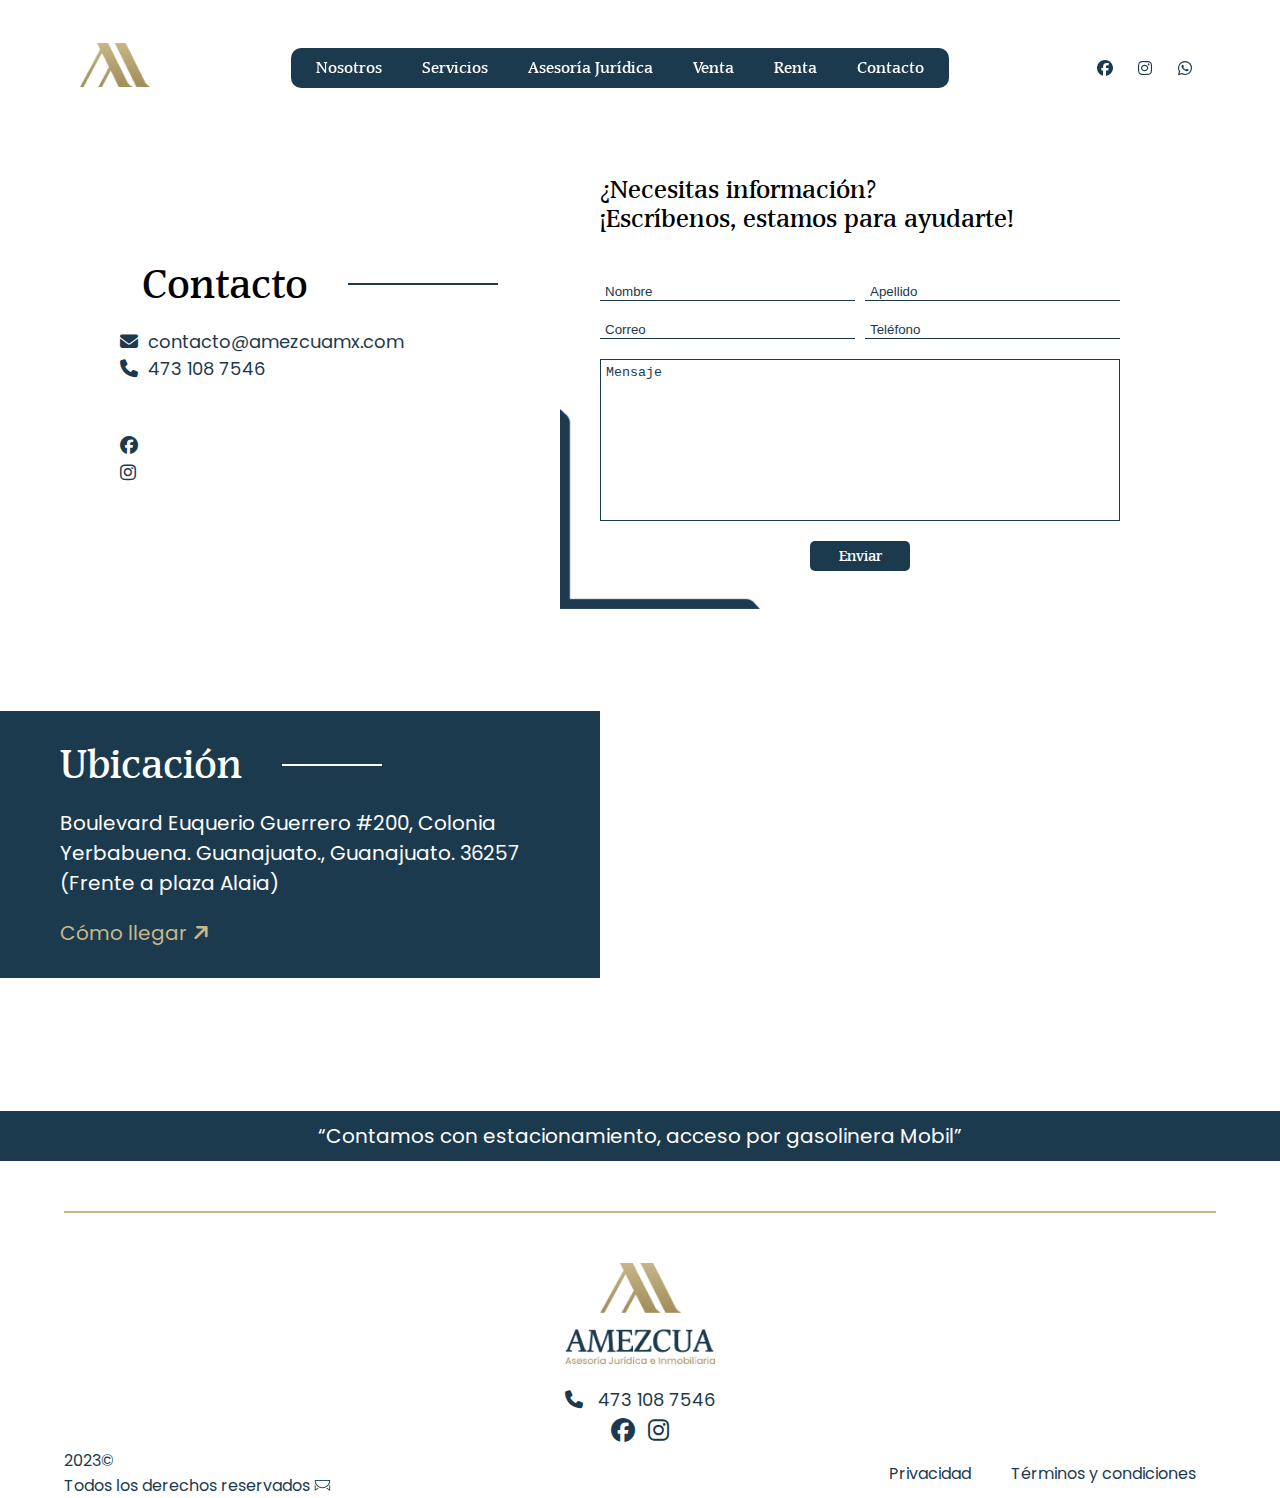
<file: contact.html>
<!DOCTYPE html>
<html lang="en">
  <head>
    <meta charset="UTF-8" />
    <meta name="viewport" content="width=device-width, initial-scale=1.0" />
    <link rel="shortcut icon" href="img/logo_mini.png" type="image/x-icon" />
    <link
      rel="stylesheet"
      href="https://cdnjs.cloudflare.com/ajax/libs/font-awesome/6.4.2/css/all.min.css"
    />
    <link rel="preconnect" href="https://fonts.googleapis.com" />
    <link rel="preconnect" href="https://fonts.gstatic.com" crossorigin />
    <link
      href="https://fonts.googleapis.com/css2?family=Arimo:wght@400;500;600;700&display=swap"
      rel="stylesheet"
    />
    <link
      href="https://fonts.googleapis.com/css2?family=Barlow:wght@400;500;600;700;800&display=swap"
      rel="stylesheet"
    />
    <link rel="stylesheet" href="css/style.css" />
    <link rel="stylesheet" href="css/animate.css" />
    <script src="js/wow.min.js"></script>
    <script>
      new WOW().init();
    </script>
    <title>Amezcua</title>
  </head>

  <body>
    <header>
      <nav>
        <a href="index.html">
          <figure>
            <img src="img/logo_mini.png" alt="" />
          </figure>
        </a>
        <ul class="menu">
          <li><a href="us.html">Nosotros</a></li>
          <li><a href="services.html">Servicios</a></li>
          <li><a href="juridicos.html">Asesoría Jurídica</a></li>
          <li><a href="ventas.html">Venta</a></li>
          <li><a href="rentas.html">Renta</a></li>
          <li><a href="contact.html">Contacto</a></li>
        </ul>
        <div class="socials">
          <a href="" target="_blank"><i class="fa-brands fa-facebook"></i></a>
          <a href="" target="_blank"><i class="fa-brands fa-instagram"></i></a>
          <a href="" target="_blank"><i class="fa-brands fa-whatsapp"></i></a>
        </div>
        <i class="fa-solid fa-bars burguer-menu"></i>
      </nav>
    </header>
    <main>
      
      <section id="contact" style="padding-top: 15vh; margin-top: 0;">
        <div class="left">
          <div class="top">
            <h2>Contacto</h2>
            <hr />
          </div>
          <a href="mailto:contacto@amezcuamx.com"
            ><i class="fa-solid fa-envelope"></i>&nbsp;
            contacto@amezcuamx.com</a
          >
          <a href="tel:+52 473 108 7546"
            ><i class="fa-solid fa-phone"></i>&nbsp; 473 108 7546</a
          >
          <div class="rrss">
            <a href=""><i class="fa-brands fa-facebook"></i></a>
            <a href=""><i class="fa-brands fa-instagram"></i></a>
          </div>
        </div>

        <div class="right">
          <h3>
            ¿Necesitas información? <br />
            ¡Escríbenos, estamos para ayudarte!
          </h3>
          <form action="">
            <input type="text" name="name" id="name" placeholder="Nombre" />
            <input
              type="text"
              name="lastname"
              id="lastname"
              placeholder="Apellido"
            />
            <input type="email" name="email" id="email" placeholder="Correo" />
            <input type="tel" name="phone" id="phone" placeholder="Teléfono" />
            <textarea
              name="message"
              id="message"
              cols="30"
              rows="10"
              placeholder="Mensaje"
            ></textarea>
            <button type="submit">Enviar</button>
          </form>
          <figure>
            <img src="img/black_frame.png" alt="" />
          </figure>
        </div>
      </section>
      <section id="location">
        <div>
          <iframe
            width="100%"
            height="600"
            frameborder="0"
            scrolling="no"
            marginheight="0"
            marginwidth="0"
            src="https://maps.google.com/maps?width=100%25&amp;height=600&amp;hl=en&amp;q=Carr.%20Guanajuato%20-%20Juventino%20Rosas%20200,%2036256%20Yerbabuena,%20Gto.+(My%20Business%20Name)&amp;t=&amp;z=17&amp;ie=UTF8&amp;iwloc=B&amp;output=embed"
          ></iframe>

          <div class="address">
            <div class="top">
              <h2>Ubicación</h2>
              <hr />
            </div>
            <p>
              Boulevard Euquerio Guerrero #200, Colonia Yerbabuena. Guanajuato.,
              Guanajuato. 36257 (Frente a plaza Alaia)
            </p>
            <a href="">Cómo llegar <i class="fa-solid fa-arrow-right"></i></a>
          </div>
        </div>
        <p>“Contamos con estacionamiento, acceso por gasolinera Mobil”</p>
      </section>
    </main>
    <footer>
      <hr />
      <figure>
        <img src="img/logo_black.png" alt="" />
      </figure>
      <a href="tel:+" target="_blank"><i class="fa-solid fa-phone"></i> &nbsp; 473 108 7546</a>
      <div class="socials">
        <a href="" target="_blank"><i class="fa-brands fa-facebook"></i></a>
        <a href="" target="_blank"><i class="fa-brands fa-instagram"></i></a>
      </div>
      <div class="bottom">
        <div class="left">
          <p>2023&copy;</p>
          <p>Todos los derechos reservados <img src="img/Icono_molcajete.png" alt=""></p>
        </div>
        <div class="right">
          <a href="" target="_blank">Privacidad</a>
          <a href="" target="_blank">Términos y condiciones</a>
        </div>
      </div>
    </footer>
    <script src="js/index.js"></script>
  </body>
</html>
</file>
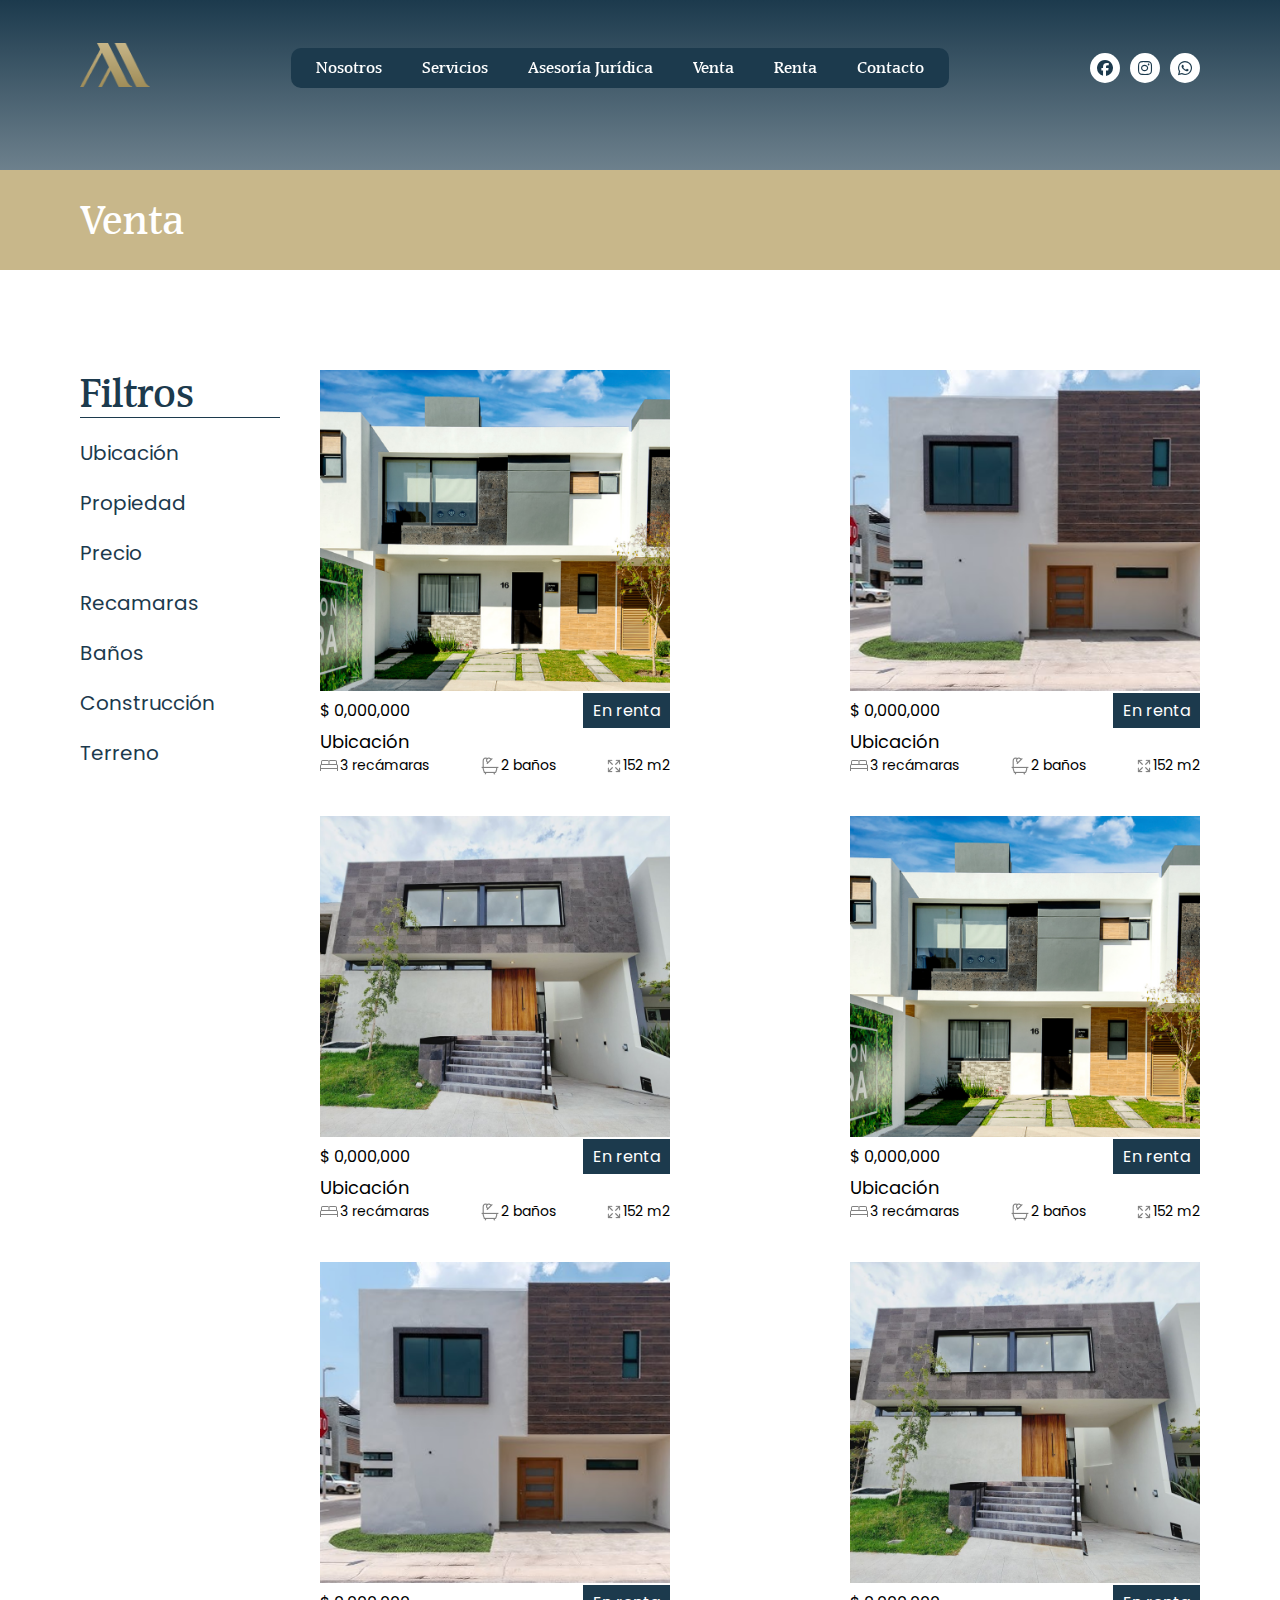
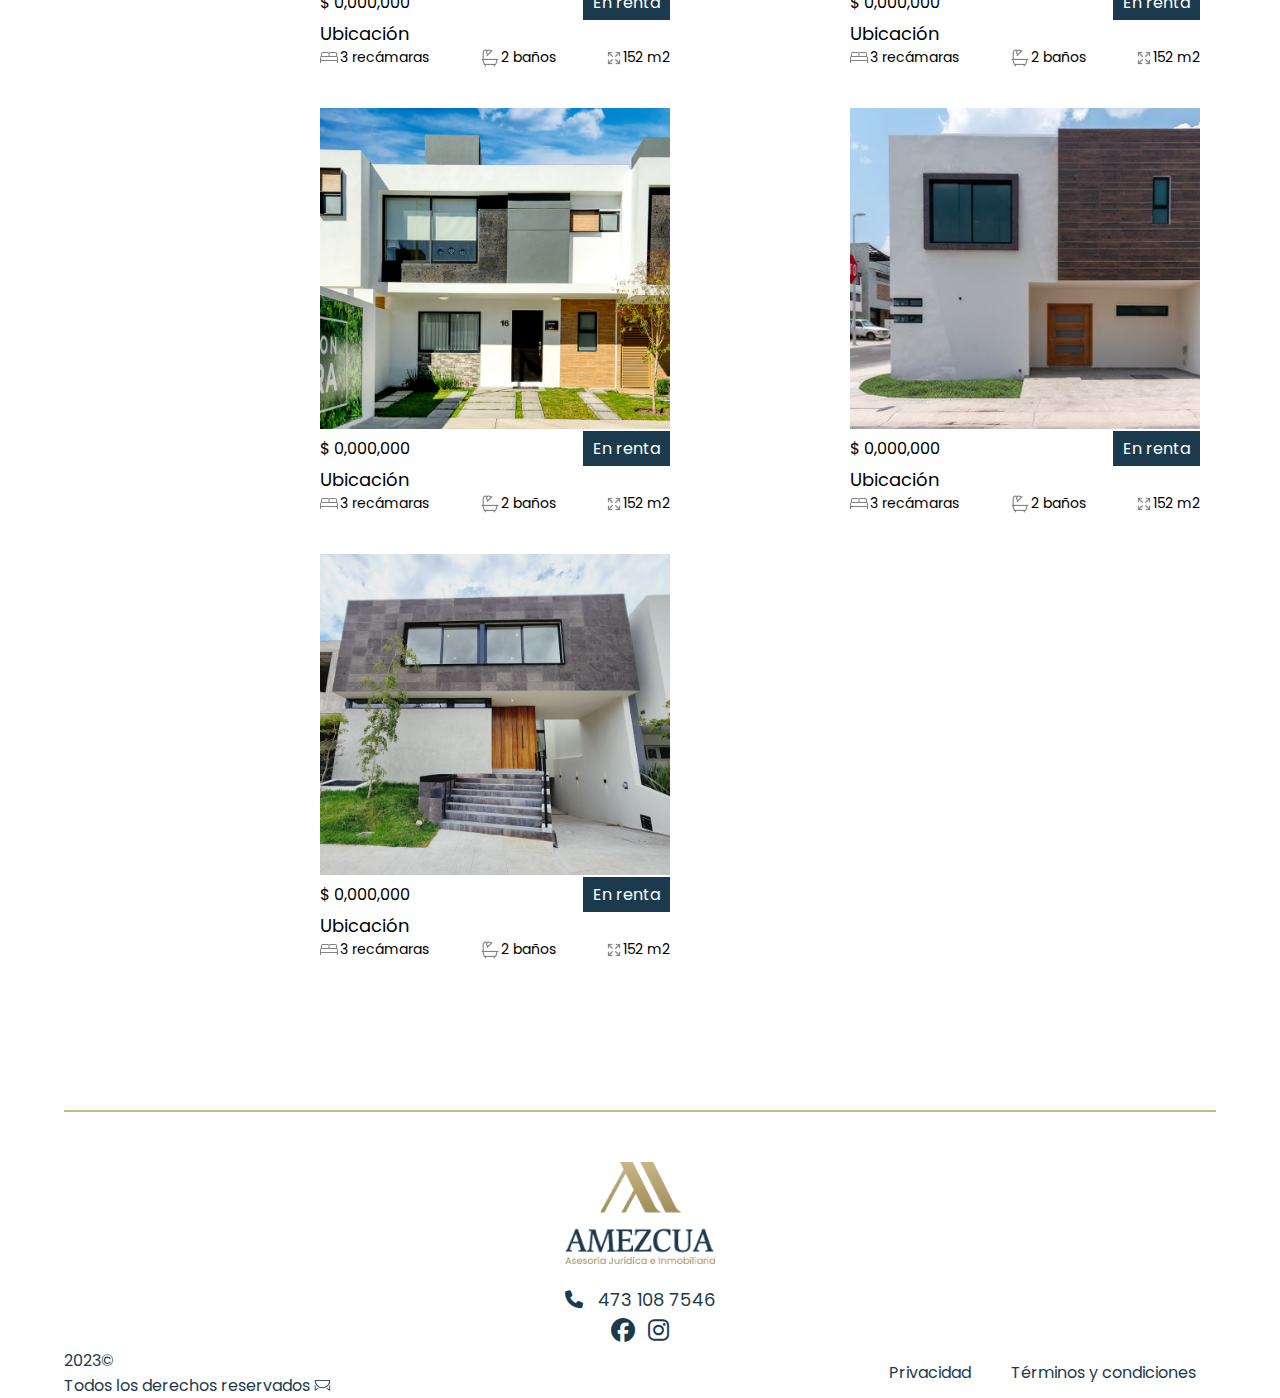
<file: rentas.html>
<!DOCTYPE html>
<html lang="en">
  <head>
    <meta charset="UTF-8" />
    <meta name="viewport" content="width=device-width, initial-scale=1.0" />
    <link rel="shortcut icon" href="img/logo_mini.png" type="image/x-icon" />
    <link
      rel="stylesheet"
      href="https://cdnjs.cloudflare.com/ajax/libs/font-awesome/6.4.2/css/all.min.css"
    />
    <link rel="preconnect" href="https://fonts.googleapis.com" />
    <link rel="preconnect" href="https://fonts.gstatic.com" crossorigin />
    <link
      href="https://fonts.googleapis.com/css2?family=Arimo:wght@400;500;600;700&display=swap"
      rel="stylesheet"
    />
    <link
      href="https://fonts.googleapis.com/css2?family=Barlow:wght@400;500;600;700;800&display=swap"
      rel="stylesheet"
    />
    <link rel="stylesheet" href="css/style.css" />
    <link rel="stylesheet" href="css/animate.css" />
    <script src="js/wow.min.js"></script>
    <script>
      new WOW().init();
    </script>
    <title>Amezcua</title>
  </head>

  <body>
    <header>
      <nav>
        <a href="index.html">
          <figure>
            <img src="img/logo_mini.png" alt="" />
          </figure>
        </a>
        <ul class="menu">
          <li><a href="us.html">Nosotros</a></li>
          <li><a href="services.html">Servicios</a></li>
          <li><a href="juridicos.html">Asesoría Jurídica</a></li>
          <li><a href="ventas.html">Venta</a></li>
          <li><a href="rentas.html">Renta</a></li>
          <li><a href="contact.html">Contacto</a></li>
        </ul>
        <div class="socials">
          <a href="" target="_blank"><i class="fa-brands fa-facebook"></i></a>
          <a href="" target="_blank"><i class="fa-brands fa-instagram"></i></a>
          <a href="" target="_blank"><i class="fa-brands fa-whatsapp"></i></a>
        </div>
        <i class="fa-solid fa-bars burguer-menu"></i>
      </nav>
    </header>
    <main>
      <section id="ventas">
        <h2>Venta</h2>
      </section>
      
      <section id="properties">
        <div class="filter-menu-button">
          <p>Filtrar</p>
          <i class="fa fa-sliders-h"></i>
        </div>
        <div class="left filter-menu">
          <span class="close">X</span>
          <h2>Filtros</h2>
          <hr />
          <p class="filter-option">Ubicación</p>
          <p class="filter-option">Propiedad</p>
          <p class="filter-option">Precio</p>
          <p class="filter-option">Recamaras</p>
          <p class="filter-option">Baños</p>
          <p class="filter-option">Construcción</p>
          <p class="filter-option">Terreno</p>
        </div>
        <div class="right">
          <div class="property">
            <figure><img src="img/p1.png" alt="" /></figure>
            <div class="top">
              <p class="price">$ 0,000,000</p>
              <span>En renta</span>
            </div>
            <p class="location">Ubicación</p>
            <div class="footer">
              <div class="bedrooms">
                <img src="img/beds.png" alt="" />
                <p class="rooms">3 recámaras</p>
              </div>
              <div class="bathrooms">
                <img src="img/shower.png" alt="" />
                <p class="baths">2 baños</p>
              </div>
              <div class="area">
                <img src="img/expand.png" alt="" />
                <p class="extension">152 m2</p>
              </div>
            </div>
          </div>
          <div class="property">
            <figure><img src="img/p2.png" alt="" /></figure>
            <div class="top">
              <p class="price">$ 0,000,000</p>
              <span>En renta</span>
            </div>
            <p class="location">Ubicación</p>
            <div class="footer">
              <div class="bedrooms">
                <img src="img/beds.png" alt="" />
                <p class="rooms">3 recámaras</p>
              </div>
              <div class="bathrooms">
                <img src="img/shower.png" alt="" />
                <p class="baths">2 baños</p>
              </div>
              <div class="area">
                <img src="img/expand.png" alt="" />
                <p class="extension">152 m2</p>
              </div>
            </div>
          </div>
          <div class="property">
            <figure><img src="img/p3.png" alt="" /></figure>
            <div class="top">
              <p class="price">$ 0,000,000</p>
              <span>En renta</span>
            </div>
            <p class="location">Ubicación</p>
            <div class="footer">
              <div class="bedrooms">
                <img src="img/beds.png" alt="" />
                <p class="rooms">3 recámaras</p>
              </div>
              <div class="bathrooms">
                <img src="img/shower.png" alt="" />
                <p class="baths">2 baños</p>
              </div>
              <div class="area">
                <img src="img/expand.png" alt="" />
                <p class="extension">152 m2</p>
              </div>
            </div>
          </div>
          <div class="property">
            <figure><img src="img/p1.png" alt="" /></figure>
            <div class="top">
              <p class="price">$ 0,000,000</p>
              <span>En renta</span>
            </div>
            <p class="location">Ubicación</p>
            <div class="footer">
              <div class="bedrooms">
                <img src="img/beds.png" alt="" />
                <p class="rooms">3 recámaras</p>
              </div>
              <div class="bathrooms">
                <img src="img/shower.png" alt="" />
                <p class="baths">2 baños</p>
              </div>
              <div class="area">
                <img src="img/expand.png" alt="" />
                <p class="extension">152 m2</p>
              </div>
            </div>
          </div>
          <div class="property">
            <figure><img src="img/p2.png" alt="" /></figure>
            <div class="top">
              <p class="price">$ 0,000,000</p>
              <span>En renta</span>
            </div>
            <p class="location">Ubicación</p>
            <div class="footer">
              <div class="bedrooms">
                <img src="img/beds.png" alt="" />
                <p class="rooms">3 recámaras</p>
              </div>
              <div class="bathrooms">
                <img src="img/shower.png" alt="" />
                <p class="baths">2 baños</p>
              </div>
              <div class="area">
                <img src="img/expand.png" alt="" />
                <p class="extension">152 m2</p>
              </div>
            </div>
          </div>
          <div class="property">
            <figure><img src="img/p3.png" alt="" /></figure>
            <div class="top">
              <p class="price">$ 0,000,000</p>
              <span>En renta</span>
            </div>
            <p class="location">Ubicación</p>
            <div class="footer">
              <div class="bedrooms">
                <img src="img/beds.png" alt="" />
                <p class="rooms">3 recámaras</p>
              </div>
              <div class="bathrooms">
                <img src="img/shower.png" alt="" />
                <p class="baths">2 baños</p>
              </div>
              <div class="area">
                <img src="img/expand.png" alt="" />
                <p class="extension">152 m2</p>
              </div>
            </div>
          </div>
          <div class="property">
            <figure><img src="img/p1.png" alt="" /></figure>
            <div class="top">
              <p class="price">$ 0,000,000</p>
              <span>En renta</span>
            </div>
            <p class="location">Ubicación</p>
            <div class="footer">
              <div class="bedrooms">
                <img src="img/beds.png" alt="" />
                <p class="rooms">3 recámaras</p>
              </div>
              <div class="bathrooms">
                <img src="img/shower.png" alt="" />
                <p class="baths">2 baños</p>
              </div>
              <div class="area">
                <img src="img/expand.png" alt="" />
                <p class="extension">152 m2</p>
              </div>
            </div>
          </div>
          <div class="property">
            <figure><img src="img/p2.png" alt="" /></figure>
            <div class="top">
              <p class="price">$ 0,000,000</p>
              <span>En renta</span>
            </div>
            <p class="location">Ubicación</p>
            <div class="footer">
              <div class="bedrooms">
                <img src="img/beds.png" alt="" />
                <p class="rooms">3 recámaras</p>
              </div>
              <div class="bathrooms">
                <img src="img/shower.png" alt="" />
                <p class="baths">2 baños</p>
              </div>
              <div class="area">
                <img src="img/expand.png" alt="" />
                <p class="extension">152 m2</p>
              </div>
            </div>
          </div>
          <div class="property">
            <figure><img src="img/p3.png" alt="" /></figure>
            <div class="top">
              <p class="price">$ 0,000,000</p>
              <span>En renta</span>
            </div>
            <p class="location">Ubicación</p>
            <div class="footer">
              <div class="bedrooms">
                <img src="img/beds.png" alt="" />
                <p class="rooms">3 recámaras</p>
              </div>
              <div class="bathrooms">
                <img src="img/shower.png" alt="" />
                <p class="baths">2 baños</p>
              </div>
              <div class="area">
                <img src="img/expand.png" alt="" />
                <p class="extension">152 m2</p>
              </div>
            </div>
          </div>
        </div>
      </section>
    </main>
    <footer style="margin-top: 10rem">
      <hr />
      <figure>
        <img src="img/logo_black.png" alt="" />
      </figure>
      <a href="tel:+" target="_blank"
        ><i class="fa-solid fa-phone"></i> &nbsp; 473 108 7546</a
      >
      <div class="socials">
        <a href="" target="_blank"><i class="fa-brands fa-facebook"></i></a>
        <a href="" target="_blank"><i class="fa-brands fa-instagram"></i></a>
      </div>
      <div class="bottom">
        <div class="left">
          <p>2023&copy;</p>
          <p>
            Todos los derechos reservados
            <img src="img/Icono_molcajete.png" alt="" />
          </p>
        </div>
        <div class="right">
          <a href="" target="_blank">Privacidad</a>
          <a href="" target="_blank">Términos y condiciones</a>
        </div>
      </div>
    </footer>
    <script src="js/index.js"></script>
    <script>
      const filterMenu = document.querySelector('.filter-menu');
      const filterMenuButton = document.querySelector('.filter-menu-button');
      const close = document.querySelector('.close');
      filterMenuButton.addEventListener('click', () => {
          filterMenu.style.display = 'block';
          document.documentElement.style.overflowY = "hidden";
      });

      close.addEventListener('click', () => {
        filterMenu.style.display = 'none';
        document.documentElement.style.overflowY = "scroll";
      } );
    </script>
  </body>
</html>
</file>
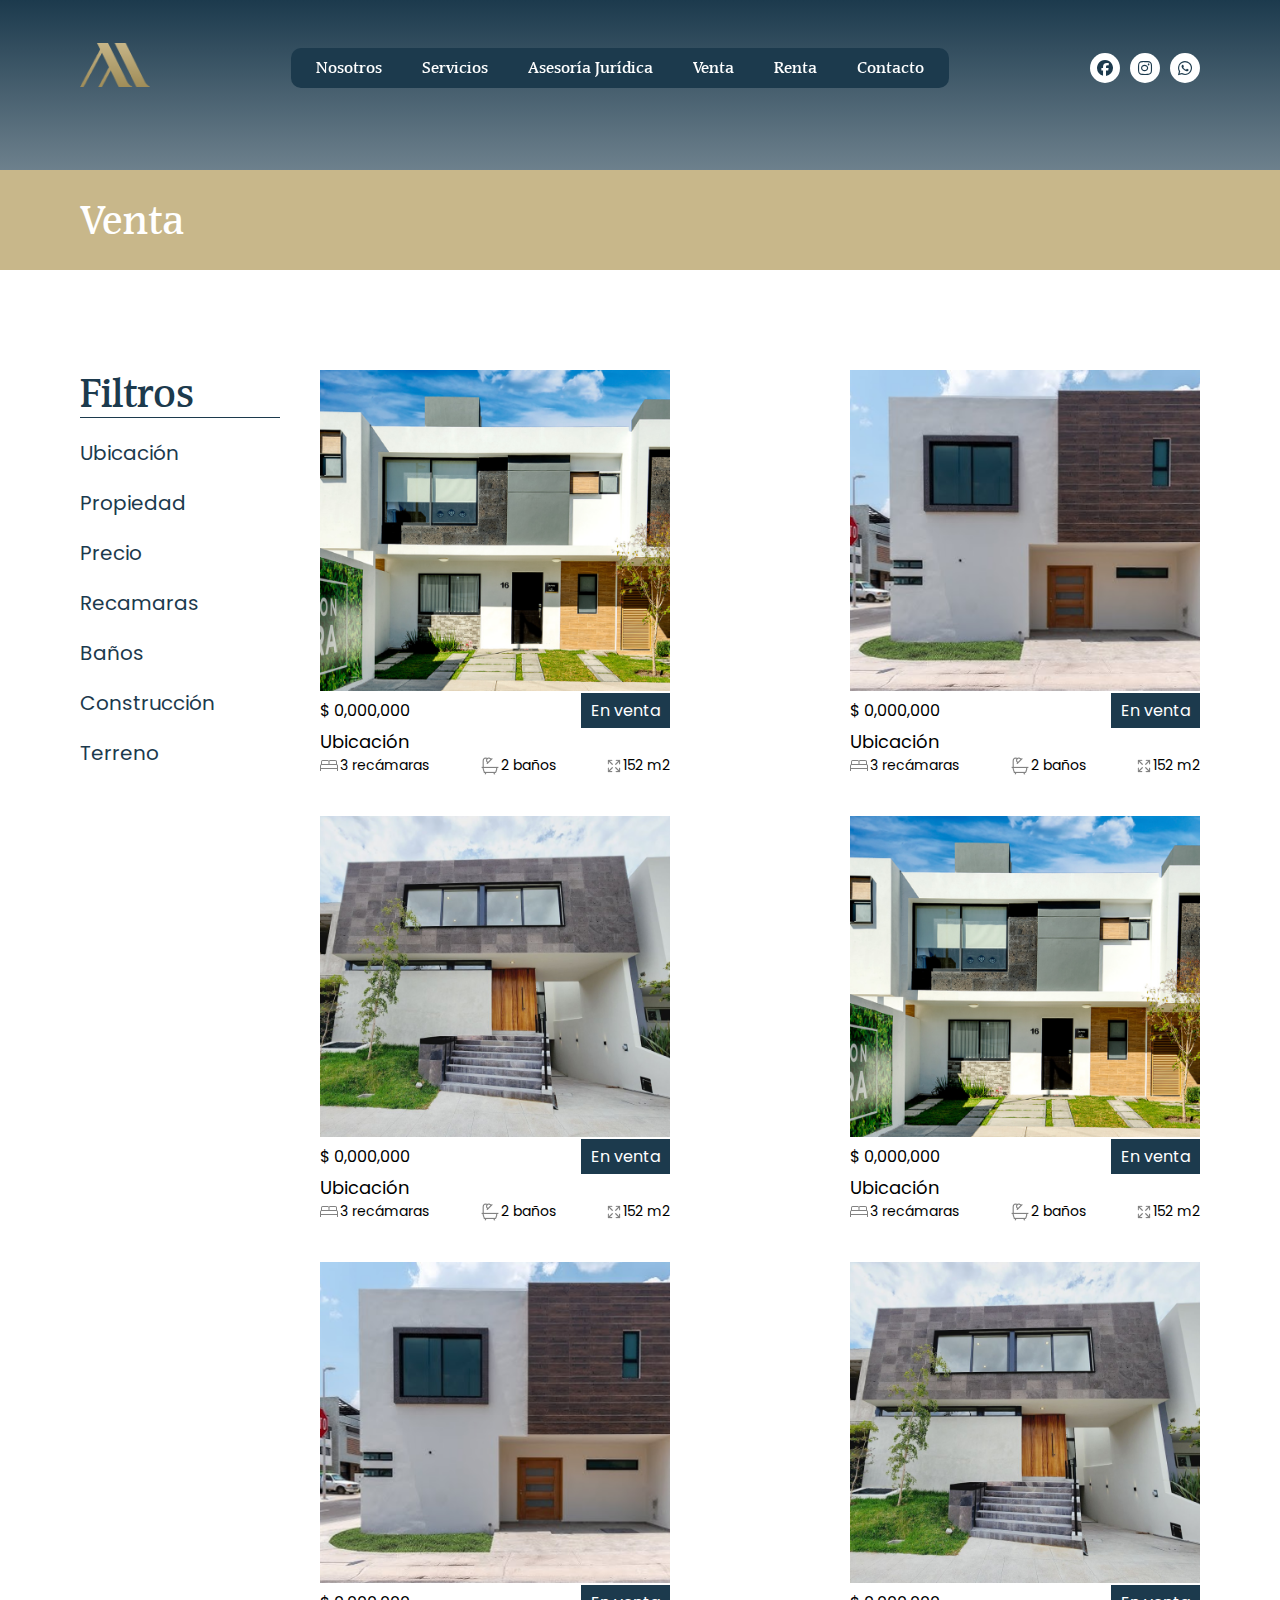
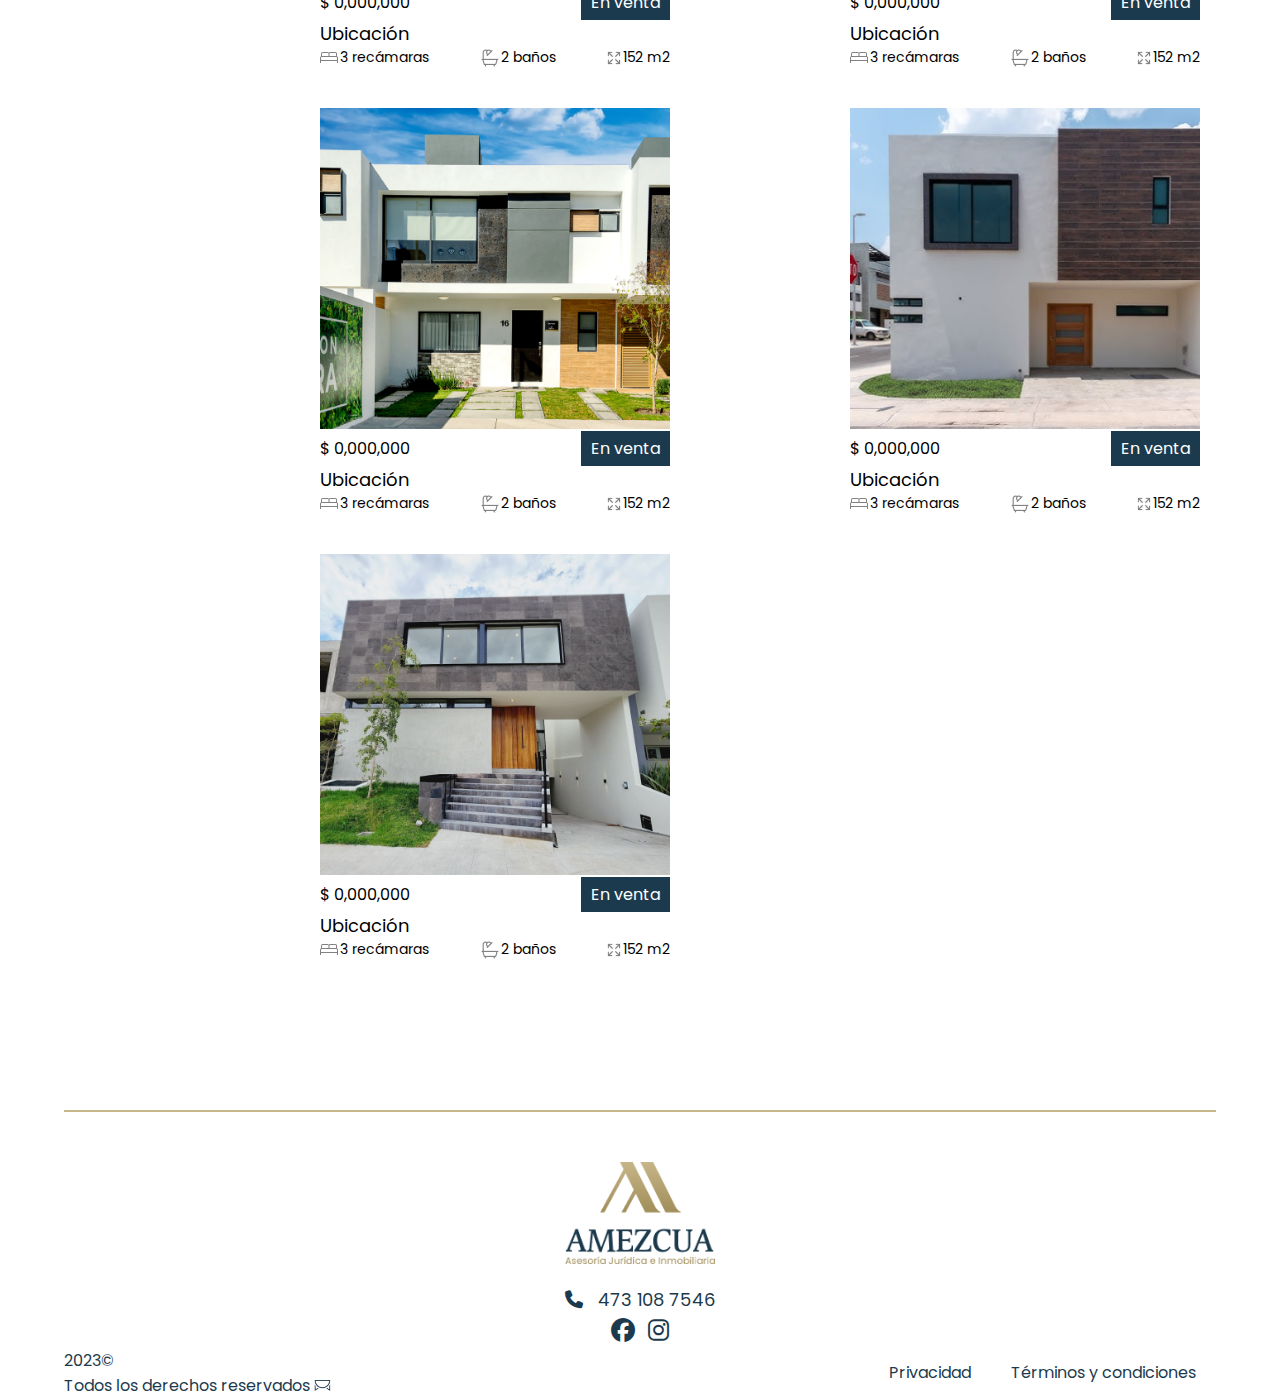
<file: ventas.html>
<!DOCTYPE html>
<html lang="en">
  <head>
    <meta charset="UTF-8" />
    <meta name="viewport" content="width=device-width, initial-scale=1.0" />
    <link rel="shortcut icon" href="img/logo_mini.png" type="image/x-icon" />
    <link
      rel="stylesheet"
      href="https://cdnjs.cloudflare.com/ajax/libs/font-awesome/6.4.2/css/all.min.css"
    />
    <link rel="preconnect" href="https://fonts.googleapis.com" />
    <link rel="preconnect" href="https://fonts.gstatic.com" crossorigin />
    <link
      href="https://fonts.googleapis.com/css2?family=Arimo:wght@400;500;600;700&display=swap"
      rel="stylesheet"
    />
    <link
      href="https://fonts.googleapis.com/css2?family=Barlow:wght@400;500;600;700;800&display=swap"
      rel="stylesheet"
    />
    <link rel="stylesheet" href="css/style.css" />
    <link rel="stylesheet" href="css/animate.css" />
    <script src="js/wow.min.js"></script>
    <script>
      new WOW().init();
    </script>
    <title>Amezcua</title>
  </head>

  <body>
    <header>
      <nav>
        <a href="index.html">
          <figure>
            <img src="img/logo_mini.png" alt="" />
          </figure>
        </a>
        <ul class="menu">
          <li><a href="us.html">Nosotros</a></li>
          <li><a href="services.html">Servicios</a></li>
          <li><a href="juridicos.html">Asesoría Jurídica</a></li>
          <li><a href="ventas.html">Venta</a></li>
          <li><a href="rentas.html">Renta</a></li>
          <li><a href="contact.html">Contacto</a></li>
        </ul>
        <div class="socials">
          <a href="" target="_blank"><i class="fa-brands fa-facebook"></i></a>
          <a href="" target="_blank"><i class="fa-brands fa-instagram"></i></a>
          <a href="" target="_blank"><i class="fa-brands fa-whatsapp"></i></a>
        </div>
        <i class="fa-solid fa-bars burguer-menu"></i>
      </nav>
    </header>
    <main>
      <section id="ventas">
        <h2>Venta</h2>
      </section>
      
      <section id="properties">
        <div class="filter-menu-button">
          <p>Filtrar</p>
          <i class="fa fa-sliders-h"></i>
        </div>
        <div class="left filter-menu">
          <span class="close">X</span>
          <h2>Filtros</h2>
          <hr />
          <p class="filter-option">Ubicación</p>
          <p class="filter-option">Propiedad</p>
          <p class="filter-option">Precio</p>
          <p class="filter-option">Recamaras</p>
          <p class="filter-option">Baños</p>
          <p class="filter-option">Construcción</p>
          <p class="filter-option">Terreno</p>
        </div>
        <div class="right">
          <div class="property">
            <figure><img src="img/p1.png" alt="" /></figure>
            <div class="top">
              <p class="price">$ 0,000,000</p>
              <span>En venta</span>
            </div>
            <p class="location">Ubicación</p>
            <div class="footer">
              <div class="bedrooms">
                <img src="img/beds.png" alt="" />
                <p class="rooms">3 recámaras</p>
              </div>
              <div class="bathrooms">
                <img src="img/shower.png" alt="" />
                <p class="baths">2 baños</p>
              </div>
              <div class="area">
                <img src="img/expand.png" alt="" />
                <p class="extension">152 m2</p>
              </div>
            </div>
          </div>
          <div class="property">
            <figure><img src="img/p2.png" alt="" /></figure>
            <div class="top">
              <p class="price">$ 0,000,000</p>
              <span>En venta</span>
            </div>
            <p class="location">Ubicación</p>
            <div class="footer">
              <div class="bedrooms">
                <img src="img/beds.png" alt="" />
                <p class="rooms">3 recámaras</p>
              </div>
              <div class="bathrooms">
                <img src="img/shower.png" alt="" />
                <p class="baths">2 baños</p>
              </div>
              <div class="area">
                <img src="img/expand.png" alt="" />
                <p class="extension">152 m2</p>
              </div>
            </div>
          </div>
          <div class="property">
            <figure><img src="img/p3.png" alt="" /></figure>
            <div class="top">
              <p class="price">$ 0,000,000</p>
              <span>En venta</span>
            </div>
            <p class="location">Ubicación</p>
            <div class="footer">
              <div class="bedrooms">
                <img src="img/beds.png" alt="" />
                <p class="rooms">3 recámaras</p>
              </div>
              <div class="bathrooms">
                <img src="img/shower.png" alt="" />
                <p class="baths">2 baños</p>
              </div>
              <div class="area">
                <img src="img/expand.png" alt="" />
                <p class="extension">152 m2</p>
              </div>
            </div>
          </div>
          <div class="property">
            <figure><img src="img/p1.png" alt="" /></figure>
            <div class="top">
              <p class="price">$ 0,000,000</p>
              <span>En venta</span>
            </div>
            <p class="location">Ubicación</p>
            <div class="footer">
              <div class="bedrooms">
                <img src="img/beds.png" alt="" />
                <p class="rooms">3 recámaras</p>
              </div>
              <div class="bathrooms">
                <img src="img/shower.png" alt="" />
                <p class="baths">2 baños</p>
              </div>
              <div class="area">
                <img src="img/expand.png" alt="" />
                <p class="extension">152 m2</p>
              </div>
            </div>
          </div>
          <div class="property">
            <figure><img src="img/p2.png" alt="" /></figure>
            <div class="top">
              <p class="price">$ 0,000,000</p>
              <span>En venta</span>
            </div>
            <p class="location">Ubicación</p>
            <div class="footer">
              <div class="bedrooms">
                <img src="img/beds.png" alt="" />
                <p class="rooms">3 recámaras</p>
              </div>
              <div class="bathrooms">
                <img src="img/shower.png" alt="" />
                <p class="baths">2 baños</p>
              </div>
              <div class="area">
                <img src="img/expand.png" alt="" />
                <p class="extension">152 m2</p>
              </div>
            </div>
          </div>
          <div class="property">
            <figure><img src="img/p3.png" alt="" /></figure>
            <div class="top">
              <p class="price">$ 0,000,000</p>
              <span>En venta</span>
            </div>
            <p class="location">Ubicación</p>
            <div class="footer">
              <div class="bedrooms">
                <img src="img/beds.png" alt="" />
                <p class="rooms">3 recámaras</p>
              </div>
              <div class="bathrooms">
                <img src="img/shower.png" alt="" />
                <p class="baths">2 baños</p>
              </div>
              <div class="area">
                <img src="img/expand.png" alt="" />
                <p class="extension">152 m2</p>
              </div>
            </div>
          </div>
          <div class="property">
            <figure><img src="img/p1.png" alt="" /></figure>
            <div class="top">
              <p class="price">$ 0,000,000</p>
              <span>En venta</span>
            </div>
            <p class="location">Ubicación</p>
            <div class="footer">
              <div class="bedrooms">
                <img src="img/beds.png" alt="" />
                <p class="rooms">3 recámaras</p>
              </div>
              <div class="bathrooms">
                <img src="img/shower.png" alt="" />
                <p class="baths">2 baños</p>
              </div>
              <div class="area">
                <img src="img/expand.png" alt="" />
                <p class="extension">152 m2</p>
              </div>
            </div>
          </div>
          <div class="property">
            <figure><img src="img/p2.png" alt="" /></figure>
            <div class="top">
              <p class="price">$ 0,000,000</p>
              <span>En venta</span>
            </div>
            <p class="location">Ubicación</p>
            <div class="footer">
              <div class="bedrooms">
                <img src="img/beds.png" alt="" />
                <p class="rooms">3 recámaras</p>
              </div>
              <div class="bathrooms">
                <img src="img/shower.png" alt="" />
                <p class="baths">2 baños</p>
              </div>
              <div class="area">
                <img src="img/expand.png" alt="" />
                <p class="extension">152 m2</p>
              </div>
            </div>
          </div>
          <div class="property">
            <figure><img src="img/p3.png" alt="" /></figure>
            <div class="top">
              <p class="price">$ 0,000,000</p>
              <span>En venta</span>
            </div>
            <p class="location">Ubicación</p>
            <div class="footer">
              <div class="bedrooms">
                <img src="img/beds.png" alt="" />
                <p class="rooms">3 recámaras</p>
              </div>
              <div class="bathrooms">
                <img src="img/shower.png" alt="" />
                <p class="baths">2 baños</p>
              </div>
              <div class="area">
                <img src="img/expand.png" alt="" />
                <p class="extension">152 m2</p>
              </div>
            </div>
          </div>
        </div>
      </section>
    </main>
    <footer style="margin-top: 10rem">
      <hr />
      <figure>
        <img src="img/logo_black.png" alt="" />
      </figure>
      <a href="tel:+" target="_blank"
        ><i class="fa-solid fa-phone"></i> &nbsp; 473 108 7546</a
      >
      <div class="socials">
        <a href="" target="_blank"><i class="fa-brands fa-facebook"></i></a>
        <a href="" target="_blank"><i class="fa-brands fa-instagram"></i></a>
      </div>
      <div class="bottom">
        <div class="left">
          <p>2023&copy;</p>
          <p>
            Todos los derechos reservados
            <img src="img/Icono_molcajete.png" alt="" />
          </p>
        </div>
        <div class="right">
          <a href="" target="_blank">Privacidad</a>
          <a href="" target="_blank">Términos y condiciones</a>
        </div>
      </div>
    </footer>
    <script src="js/index.js"></script>
    <script>
      const filterMenu = document.querySelector('.filter-menu');
      const filterMenuButton = document.querySelector('.filter-menu-button');
      const close = document.querySelector('.close');
      filterMenuButton.addEventListener('click', () => {
          filterMenu.style.display = 'block';
          document.documentElement.style.overflowY = "hidden";
      });

      close.addEventListener('click', () => {
        filterMenu.style.display = 'none';
        document.documentElement.style.overflowY = "scroll";
      } );
    </script>
  </body>
</html>
</file>
<file: css/style.css>
* {
    border: 0;
    margin: 0;
    box-sizing: border-box;
}

.wow {
    animation-duration: 1s !important;
}

.delay {
    animation-delay: 500ms !important;
}

.delay1 {
    animation-delay: 1s !important;
}

.delay2 {
    animation-delay: 1.5s !important;
}

.delay3 {
    animation-delay: 2s !important;
}

html {
    font-size: 62.5%;
    scroll-behavior: smooth;
    overflow-x: hidden;
}

@font-face {
    font-family: Poppins;
    src: url('../fonts/Poppins-Regular.ttf');
}

@font-face {
    font-family: Devin;
    src: url('../fonts/Devin\ SemiBold\ Regular.ttf');
}

h1, h2, h3, h4, h5 {
    font-family: Devin;
}

p, a, li, span {
    font-family: Poppins;
}

body {
    width: 100%;
}

ul, ol {
    list-style: none;
}

a {
    text-decoration: none;
}

:root {
    --blue: #1C3A4D;
    /* --golden: #9D8A55 */
    --golden: #C8B78A;
}

figure img {
    width: 100%;
    height: 100%;
    object-fit: cover;
}

#hero figure img {
    object-fit: contain;
}

#hero figure img{
    transition: all 0.3s ease-in-out;
}

#hero figure img:hover {
    transform: scale(1.1);
}

h2 {
    font-size: 4rem;
}

header {
    height: 15vh;
    width: 100%;
    max-width: 100vw;
    padding: 0;
    /* background-color: ; */
    display: flex;
    justify-content: center;
    align-items: center;
    position: fixed;
    transition: all 0.3s ease-in-out;
    z-index: 999;
}

header figure {
    width: 7rem;
}

header figure img {
    width: 100%;
    height: 100%;
    object-fit: cover;
}

header nav {
    height: 100%;
    width: 100%;
    display: flex;
    align-items: center;
    justify-content: space-between;
    padding: 0 8rem;
}

.menu {
    display: flex;
    width: fit-content;
    padding: 1rem 0.5rem;
    row-gap: 2rem;
    transition: all 0.3s ease-in-out;
    justify-content: center;
    align-items: center;
    background-color: var(--blue);
    /* background-color: var(--golden); */
    border-radius: 1rem;
}

.burguer-menu {
    display: none;
}

header nav .menu a {
    color: white;
    /* color: var(--golden); */
    /* color: black; */
    font-size: 1.6rem;
    font-weight: light;
    transition: all 0.2s ease-in-out;
    font-family: Devin;
}

.menu li {
    padding: 0 2rem;
    height: fit-content;
}

header .socials a {
    background-color: white;
    color: var(--blue);
    border-radius: 10rem;
    padding: 0.5rem;
    font-size: 1.6rem;
    width: 3rem;
    height: 3rem;
    display: flex;
    align-items: center;
    justify-content: center;
}

header .socials {
    display: flex;
    gap: 1rem;
}

/* HERO  */

#hero {
    background: linear-gradient(180deg, #1C3A4D 0%, rgba(28, 58, 77, 0.43) 100%), url('../img/hero.jpg'), lightgray 50%;
    background-size: cover;
    background-repeat: no-repeat;
    background-position: center;    
    height: 100vh;
}

#hero.services {
    height: 80vh;
    background: linear-gradient(180deg, #1C3A4D 0%, rgba(28, 58, 77, 0.43) 100%), url('../img/services.jpg'), lightgray 50%;
    background-size: cover;
    background-repeat: no-repeat;
    background-position: center;
}

#hero.nosotros {
    height: 80vh;
    min-height: fit-content;
    background: linear-gradient(180deg, #1C3A4D 0%, rgba(28, 58, 77, 0.43) 100%), url('../img/nosotros.jpg'), lightgray 50%;
    background-size: cover;
    background-repeat: no-repeat;
    background-position: center;
}

#hero figure {
    width: 36rem;
    max-width: 98%;
}

.hero {
    display: flex;
    flex-direction: column;
    align-items: center;
    justify-content: center;
    gap: 10rem;
    height: 100vh;
}

.hero a {
    display: flex;
    flex-direction: column;
    align-items: center;
    justify-content: center;
    color: white;
    font-size: 2rem;
}

.hero a i {
    animation: floating 2s infinite;
}

@keyframes floating {
    0% {
        transform: translateY(-0.5rem);
    }

    50% {
        transform: translateY(0.5rem);
    }

    100% {
        transform: translateY(-0.5rem);
    }
}



.us {
    color: white;
    display: flex;
    padding: 0 8rem;
    justify-content: center;
    align-items: center;
    column-gap: 10rem;
}

#hero.services .us, #hero.nosotros .us {
    padding-top: 25vh;
    max-width: 90vw;
    flex-wrap: wrap;
    margin: 0 auto;
    row-gap: 2rem;
}

#hero.services .us .right, #hero.nosotros .us .right {
    max-width: 100%;
    display: flex;
    flex-wrap: wrap;
    row-gap: 1rem;
}

#hero.services .us p, #hero.nosotros .us p {
    flex-basis: 40rem;
}

#hero.services .us hr, #hero.nosotros .us hr {
    flex-basis: 10rem;
}

.us a {
    font-size: 1.8rem;
    color: var(--golden);
}

.us a i {
    transform: rotate(-45deg);
    transition: all 0.5s ease;
}

.us a:hover i {
    transform: rotate(0deg);
}

.us .right {
    display: flex;
    column-gap: 9rem;
}

.us .right p {
    width: 60rem;
    max-width: 90vw;
    font-size: 1.6rem;
}

.us .right hr {
    width: 20rem;
    background-color: white;
    height: 1px;
    margin-top: 5px;
}

/* HERO  */

/* SERVICES  */

#services>.top {
    display: flex;
    align-items: center;
    justify-content: space-between;
    width: calc(100% - 8rem);
    margin: 0 auto;
    background-color: white;
    margin-top: -7rem;
    border-top-left-radius: 0.5rem;
    padding-left: 10rem;
}

#services .top .left {
    display: flex;
    column-gap: 5rem;
    align-items: center;
    justify-content: center;
}

#services .top .left hr {
    background-color: var(--blue);
    color: var(--blue);
    width: 15rem;
    max-width: 20vw;
    height: 2px;
}

#services>.top figure {
    width: 20rem;
    aspect-ratio: 1;
}

#services .bottom {
    display: flex;
    flex-wrap: wrap;
    justify-content: center;
    align-items: center;
    gap: 2rem;
    padding-bottom: 10rem;
}

#services .bottom .service {
    flex-basis: 30rem;
    aspect-ratio: 4/3;
    border: 1px solid var(--blue);
    padding: 2rem;
    display: flex;
    flex-direction: column;
    justify-content: space-between;
}

#services .bottom .service:hover {
    background-color: var(--blue);
}

#services .bottom .service:hover figure {
    filter: invert(100%);
}

#services .bottom .service:hover h3 {
    color: white;
}

.service .top {
    display: flex;
    display: flex;
    justify-content: space-between;
    align-items: center;
    font-size: 1.8rem;
    color: var(--blue);
}

.service .top figure {
    width: 4rem;
    height: 4rem;
}

.service .top figure img {
    object-fit: contain;
}

.service h3 {
    font-size: 3rem;
    font-weight: 600;
    width: 60%;
}

.service a {
    font-size: 1.6rem;
    color: var(--golden);
}

.service a i {
    transform: rotate(-45deg);
    transition: all 0.3s ease;
}

.service a:hover i {
    transform: rotate(0deg);
}

/* SERVICES  */

.banner {
    height: 40vh;
    background: linear-gradient(0deg, rgba(28, 58, 77, 0.45) 0%, rgba(28, 58, 77, 0.45) 100%), url('../img/banner.jpg'), lightgray 50%;
    background-repeat: no-repeat;
    background-size: cover;
    background-position: center;

    display: flex;
    align-items: center;
    justify-content: center;
    column-gap: 5rem;
}

.banner hr {
    width: 20rem;
    height: 1px;
    background-color: white;
}

.banner p {
    font-size: 3rem;
    color: white;
}


/* CONTACT  */

#contact {
    margin-top: 10rem;
    display: flex;
    flex-wrap: wrap;
    justify-content: center;
    align-items: center;
    gap: 4rem;
}

#contact .left .top {
    display: flex;
    gap: 4rem;
    align-items: center;
    justify-content: center;
    margin-bottom: 2rem;
}

#contact .left .top hr {
    width: 15rem;
    height: 2px;
    background-color: var(--blue);
}

#contact .left a {
    display: block;
    font-size: 1.8rem;
    color: var(--blue);
}

#contact .left .rrss {
    margin-top: 5rem;
}

#contact .left {
    flex-basis: 40rem;
    max-width: 100%;
}


#contact .right {
    flex-basis: 60rem;
    max-width: 100%;
}

#contact .right {
    padding: 4rem;
    position: relative;
}

#contact h3 {
    font-size: 2.5rem;
}

#contact form {
    display: flex;
    flex-wrap: wrap;
    column-gap: 1rem;
    justify-content: space-between;
    row-gap: 2rem;
    margin-top: 5rem;
}

#contact input, #contact select {
    flex-basis: 25rem;
    flex-grow: 1;
    border-bottom: 1px solid var(--blue);
    padding-left: 0.5rem;
    outline: none;
}

#contact select {
    flex-basis: 100%;
}

#contact textarea {
    flex-grow: 1;
    flex-basis: 100%;
    resize: none;
    border: 1px solid var(--blue);
    padding: 0.5rem;
}

::placeholder {
    color: var(--blue);
}

#contact form button {
    width: 10rem;
    min-width: fit-content;
    padding: 0 2rem;
    height: 3rem;
    margin: 0 auto;
    background-color: var(--blue);
    color: white;
    font-family: Devin;
    font-size: 1.5rem;
    border-radius: 0.5rem;
    cursor: pointer;
}

#contact figure {
    width: 20rem;
    position: absolute;
    bottom: 0;
    left: 0;
}

/* CONTACT  */

/* LOCATION */

#location {
    margin-top: 10rem;
    margin-bottom: 5rem;
}

#location>div {
    width: 100%;
    height: 40rem;
    position: relative;
}

#location iframe {
    width: 100%;
    height: 100%;
}
#location #map-canvas {
	width: 100%;
	height:100%;
}

.address {
    position: absolute;
    top: 0;
    left: 0;
    z-index: 2;
    padding: 3rem 6rem;
    color: white;
    width: 60rem;
    max-width: 100%;
}

.address .top {
    display: flex;
    gap: 4rem;
    align-items: center;
}

.address hr {
    width: 10rem;
    height: 2px;
    background-color: white;
}

.address p {
    font-size: 2rem;
    margin: 2rem 0;
}

.address a {
    font-size: 2rem;
    color: var(--golden);
}

.address a i {
    transform: rotate(-45deg);
    transition: all 0.3s ease;
}

.address a:hover i {
    transform: rotate(0);
}

.address::after {
    content: "";
    width: 100%;
    height: 100%;
    background-color: var(--blue);
    position: absolute;
    top: 0;
    left: 0;
    z-index: -1;
}

#location>p {
    width: 100%;
    height: 5rem;
    background-color: var(--blue);
    color: white;
    font-size: 2rem;
    display: flex;
    align-items: center;
    justify-content: center;
}

/* LOCATION */

/* VALUES  */

#values {
    margin-top: -10rem;
    margin-bottom: 10rem;
}

#values h3 {
    color: white;
    font-size: 3rem;
    text-align: center;
}

#values .container {
    width: 90%;
    margin: 0 auto;
    border-radius: 5px 2px 0px 0px;
    background: linear-gradient(91deg, #9D8A55 3.05%, #C8B78A 102.68%);
    display: flex;
    flex-wrap: wrap;
    font-size: 2rem;
    color: white;
    align-items: center;
    justify-content: space-evenly;
    padding: 3rem 0;
    margin-top: 2rem;
    text-align: center;
    row-gap: 2rem;
}

#values .container p {
    flex-basis: 14rem;
}

#values .container .dot {
    width: 1rem;
    height: 1rem;
    border-radius: 10rem;
    background-color: white;
}

#values .text {
    width: 50rem;
    max-width: 100%;
}

#values .text .top {
    display: flex;
    align-items: center;
    column-gap: 4rem;
}

#values hr {
    width: 15rem;
    height: 2px;
    background-color: var(--blue);
}

#values p {
    font-size: 1.8rem;
    /* width: 100%; */
}

#values figure {
    height: 20rem;
    width: 100%;
}

#values figure img {
    object-position: center 10%;
}

#values .mision, #values .vision {
    width: 80%;
    display: flex;
    flex-direction: column;
    align-items: center;
    justify-content: center;
    gap: 4rem;
}

#values .vision {
    margin-top: 10rem;
    margin-left: auto;
}

/* VALUES  */

/* SERVICIOS INMOBILIARIOS */

#real_state {
    padding-top: 20vh;
    height: 150vh;
    position: relative;
}

#real_state::after {
    content: "";
    width: 100%;
    height: 80vh;
    background: url('../img/real-state.jpg');
    background-repeat: no-repeat;
    background-size: cover;
    position: absolute;
    bottom: 0;
    left: 0;
    z-index: -1;
}

#real_state .container {
    display: flex;
    flex-wrap: wrap;
    width: 90%;
    margin: 0 auto;
    gap: 4rem;
    background-color: white;
    padding: 5rem;
}

#real_state .left {
    flex-basis: 30rem;
}

#real_state .top {
    display: flex;
    gap: 4rem;
    align-items: center;
    /* justify-content: center; */
}

#real_state hr {
    width: 15rem;
    height: 2px;
    background-color: var(--blue);
}

#real_state .left figure {
    /* flex-basis: 25rem; */
    width: 25rem;
    height: 18rem;
    margin: 4rem 0;
}

#real_state .left figure:last-child {
    margin-left: auto;
}

#real_state .right {
    flex-basis: 50rem;
    flex-grow: 1;
}

#real_state .right .text {
    padding: 5rem;
    background-color: var(--blue);
    color: white;
    margin-bottom: 4rem;
}

#real_state .text p {
    font-size: 2rem;
}

#real_state ul {
    list-style: inside;
    padding: 0;
}

#real_state li {
    font-size: 1.6rem;
    margin: 1rem 0;
}

#real_state a {
    display: block;
    color: var(--blue);
    font-size: 1.8rem;
    margin: 1rem 0;
}

/* SERVICIOS INMOBILIARIOS */

/* JURIDICOS  */

#juridicos {
    background: url('../img/juridicos-hero.jpg');
    background-size: cover;
    background-repeat: no-repeat;
    background-position: center;
    height: 70vh;
    padding-top: 20vh;
}

#real_state.juridicos {
    height: fit-content;
}

#real_state.juridicos::after {
    display: none;
}

#real_state.juridicos .right .text {
    background-color: white;
    color: var(--blue);
}

#real_state.juridicos .right .text ul {
    list-style: none;
}

#real_state.juridicos .right .text li {
    border: 2px solid var(--blue);
    border-radius: 1rem;
    overflow: hidden;
    transition: all 0.3s ease;
}


#real_state.juridicos .option .title {
    display: flex;
    justify-content: space-between;
    padding: 1rem 1.5rem;
    border-bottom-left-radius: 1rem;
    border-bottom-right-radius: 1rem;
    cursor: pointer;
    height: fit-content;
}

#real_state.juridicos .option.active .title {
    background-color: var(--blue);
}

#real_state.juridicos .option.active .title p {
    color: white;
}

#real_state.juridicos .option .title span {
    font-size: 2rem;
}

#real_state.juridicos .option .content {
    padding: 1rem 1.5rem;
    height: fit-content;
}



/* VENTAS  */

#ventas {
    background: linear-gradient(180deg, #1C3A4D 0%, rgba(28, 58, 77, 0.43) 100%);
    background-size: cover;
    background-repeat: no-repeat;
    background-position: center;
    height: 30vh;
    padding: 0rem;
    color: white;
    padding-top: 20vh;
    position: relative;
}

#ventas.rentas {
    background: linear-gradient(180deg, #1C3A4D 0%, rgba(28, 58, 77, 0.43) 100%);
    background-size: cover;
    background-repeat: no-repeat;
    background-position: top;
    height: 30vh;
    padding: 0 8rem;
    color: white;
    padding-top: 20vh;
    position: relative;
}

#ventas h2 {
    position: absolute;
    bottom: 0;
    /* transform: translateY(-50%); */
    width: 100%;
    padding: 0 8rem;
    background-color: var(--golden);
    height: 10rem;
    display: flex;
    align-items: center;
}

#properties {
    margin-top: 10rem;
    padding: 0 8rem;
    display: flex;
    column-gap: 4rem;
    margin-bottom: 15rem;
}


#properties .left {
    color: var(--blue);
}

#properties .left hr {
    width: 100%;
    min-width: 20rem;
    max-width: 90vw;
    height: 1px;
    background-color: var(--blue);
}

#properties .filter-option {
    font-size: 2rem;
    overflow-y: hidden;
    margin: 2rem 0;
    min-height: 3rem;
    height: 3rem;
    transition: all 0.3s ease-in-out;
}

#properties .filter-option p {
    cursor: pointer;
    height: fit-content;
}

#properties .right {
    display: flex;
    flex-wrap: wrap;
    flex-grow: 1;
    gap: 2rem;
    row-gap: 4rem;
    justify-content: space-between;
}

#properties .right .property {
    flex-basis: 35rem;
    flex-grow: 0;
    height: fit-content;
}

#properties .right .property:last-child {
    flex-grow: 0;
}

#properties .right .property:nth-child(even) {
    animation-delay: 1s !important;
}

.property figure {
    width: 100%;
}

.property .top {
    display: flex;
    justify-content: space-between;
    align-items: center;
    font-size: 1.6rem;
}

.property .top span {
    color: white;
    background-color: var(--blue);
    padding: 0.5rem 1rem;
}

.property .location {
    font-size: 1.8rem;
}

.property .footer {
    display: flex;
    justify-content: space-between;
}

.bedrooms, .bathrooms, .area {
    display: flex;
    align-items: center;
    justify-content: center;
    font-size: 1.4rem;
    gap: 0.2rem;
}

.close {
    display: none;
}

.filter-menu-button {
    width: 100%;
    display: flex;
    align-items: center;
    justify-content: center;
    gap: 1rem;
    padding: 1rem;
    width: 80vw;
    margin: 0 auto;
    border-radius: 2rem;
    background-color: var(--blue);
    margin-bottom: 5rem;
    font-size: 2.5rem;
    color: white;
    transition: all 0.3s ease;
    display: none;
}



.filter-menu i {
    font-size: 2rem;
}

#properties ul {
    padding: 0;
    font-size: 1.3rem;
    display: flex;
    flex-direction: column;
    gap: 0.5rem;
    height: fit-content;
}

#properties form {
    height: fit-content;
}

#properties li {
    display: flex;
    justify-content: space-between;
    color: var(--golden);
}

#properties input, #properties select {
    background-color: #f0f0f0;
    height: 4rem;
    border-radius: 0.5rem;
    text-indent: 0.5rem;
    outline: none;
    margin: 0.5rem 0;
    width: 100%;
}

#properties input[type="number"]::-webkit-outer-spin-button,
#properties input[type="number"]::-webkit-inner-spin-button {
    -webkit-appearance: none;
    margin: 0;
}

#properties ::placeholder {
    color: #aaa;
}

#properties button {
    border-radius: 0.5rem;
    height: 4rem;
    width: 100%;
    font-weight: 600;
    color: white;
    background-color: var(--blue);
    cursor: pointer;
    margin-top: 0.5rem;
}

/* VENTAS  */

/* FOOTER  */

footer hr {
    width: 90%;
    height: 2px;
    background-color: #C8B78A;
    margin: 0 auto;
}

footer figure {
    width: 15rem;
    margin: 0 auto;
    margin-top: 5rem;
    margin-bottom: 2rem;
}

footer>a {
    font-size: 1.8rem;
    color: var(--blue);
    display: block;
    width: fit-content;
    margin: 0 auto;
}

footer .socials {
    width: fit-content;
    margin: 0 auto;
}

footer .socials a {
    font-size: 2.4rem;
    color: var(--blue);
    margin: 0 0.5rem;
}

footer .bottom {
    display: flex;
    flex-wrap: wrap;
    justify-content: space-between;
    width: 90%;
    margin: 0 auto;
    /* margin-top: 5rem; */
    align-items: center;
}

footer .bottom .right {
    display: flex;
    flex-wrap: wrap;
    justify-content: center;
}

footer .bottom p, footer .bottom a {
    font-size: 1.6rem;
    color: var(--blue);
}

footer .bottom .right a {
    margin: 0 2rem;
}

/* FOOTER  */


@keyframes slide {
    0% {
        transform: translateX(0);
        opacity: 1;
    }

    100% {
        transform: translateX(-50%);
        opacity: 0;
    }
}

@keyframes slideIn {
    0% {
        transform: translateX(50%);
        opacity: 0.5;
    }

    100% {
        transform: translateX(0);
        opacity: 1;
    }
}


@media screen and (max-width:900px) {
    body {
        width: 100%;
    }

    header nav {
        padding: 0;
        justify-content: space-evenly;
        height: fit-content;
    }

    header nav .menu a {
        font-size: 1.8rem;
    }

    .hero__contact {
        margin: 0 1rem;
    }

    .burguer-menu {
        display: block;
        color: var(--golden);
        font-size: 3rem;
        /* margin-right: auto; */
        /* margin-left: auto; */
        margin-top: 2rem;
        margin-bottom: 2rem;
        width: fit-content;
    }

    .menu {
        flex-direction: column;
        position: absolute;
        top: 100%;
        width: 100%;
        height: fit-content;
        padding: 2rem 0;
        display: none;
    }

    header.main .menu {
        background-color: rgba(255, 255, 255, 1);

    }

    /* header figure {
        width: 50rem;
        height: 23rem;
    } */

    #hero {
        height: 100vh;
        padding-top: 4rem;
    }

    #hero .container {
        padding: 0 2rem;
        margin: 0;
        width: 100%;
        height: 100%;
        justify-content: center;
        border-radius: 0;
    }

    #hero .scroll {
        transform: translateX(-50%);
        bottom: 5rem;
    }

    #about {
        padding: 0;
    }

    #about .top figure {
        border-radius: 0;
    }

    #about .top .right {
        padding: 0 1rem;
    }

    #about .bottom {
        padding: 0 1rem;
    }

    #patology {
        padding: 0 1rem;
    }

    .banner.blog {
        padding-left: 1rem;
        padding-right: 1rem;
    }

    #location .address {
        width: 60%;
        padding: 1.5rem 3rem;
    }

    #location .address h2 {
        font-size: 3rem;
    }

    #location .address p {
        font-size: 1.4rem;
        margin: 0.5rem 0;
    }

    #location .address a {
        font-size: 1.4rem;
    }

    #location>p {
        padding: 1rem 2rem;
        height: fit-content;
        text-align: center;
    }

    #contact {
        padding: 0 1rem;
    }

    #testimonials {
        padding: 0 1rem;
    }

    .us {
        padding: 0rem 2rem;
    }

    #services>.top {
        width: 95%;
        margin-bottom: 5rem;
        min-height: 10rem;
        padding-left: 2rem;
    }

    #services>.top figure {
        min-height: 10rem;
    }

    nav .top .left {
        margin-left: 5rem;
    }

    nav .top .right {
        margin-right: 5rem;
    }

    nav .top .right p {
        text-align: right;
    }

    #real_state .container {
        padding: 5rem 2rem;
        width: 100%;
    }

    #real_state .left {
        flex-grow: 1;
        max-width: 100%;
    }

    #real_state.juridicos .right .text {
        padding: 5rem 0rem;
    }

    #ventas {
        padding: 0rem 2rem;
    }

    footer figure {
        margin-top: 2rem;
    }

    footer .bottom {
        align-items: center;
        justify-content: center;
    }

    footer .bottom .left {
        display: flex;
        flex-direction: column;
        align-items: center;
        justify-content: center;
    }

    #properties {
        background-color: white;
    }

    main {
        background-color: white;
    }

    #properties {
        position: relative;
        flex-wrap: wrap;
    }

    #properties .left {
        position: fixed;
        left: 0;
        top: 0;
        width: 100%;
        height: 100vh;
        /* padding-top: 10rem; */
        background-color: white;
        z-index: -10000;

        padding: 2rem;
    }

    .close {
        font-size: 2.5rem;
        font-weight: 900;
        margin-left: 85vw;
        display: block;
        cursor: pointer;
    }

    .filter-menu-button {
        display: flex;
    }

    .filter-menu-button:hover {
        cursor: pointer;
        color: rgba(255, 255, 255, 0.7);
    }

}


@media screen and (max-width:500px) {
    nav .top .right, nav .top .left {
        display: none;
    }

    header nav .top {
        padding-bottom: 0;
    }

    .burguer-menu {
        margin-top: 1rem;
        margin-bottom: 1rem;
    }

    #hero.services .us, #hero.nosotros .us {
        padding-top: 15rem;
    }

    #services .top .left h2 {
        font-size: 2.5rem;
    }

    .banner p {
        width: 90%;
        /* margin: 0; */
    }

    #about p {
        width: 90%;
    }
}
</file>
